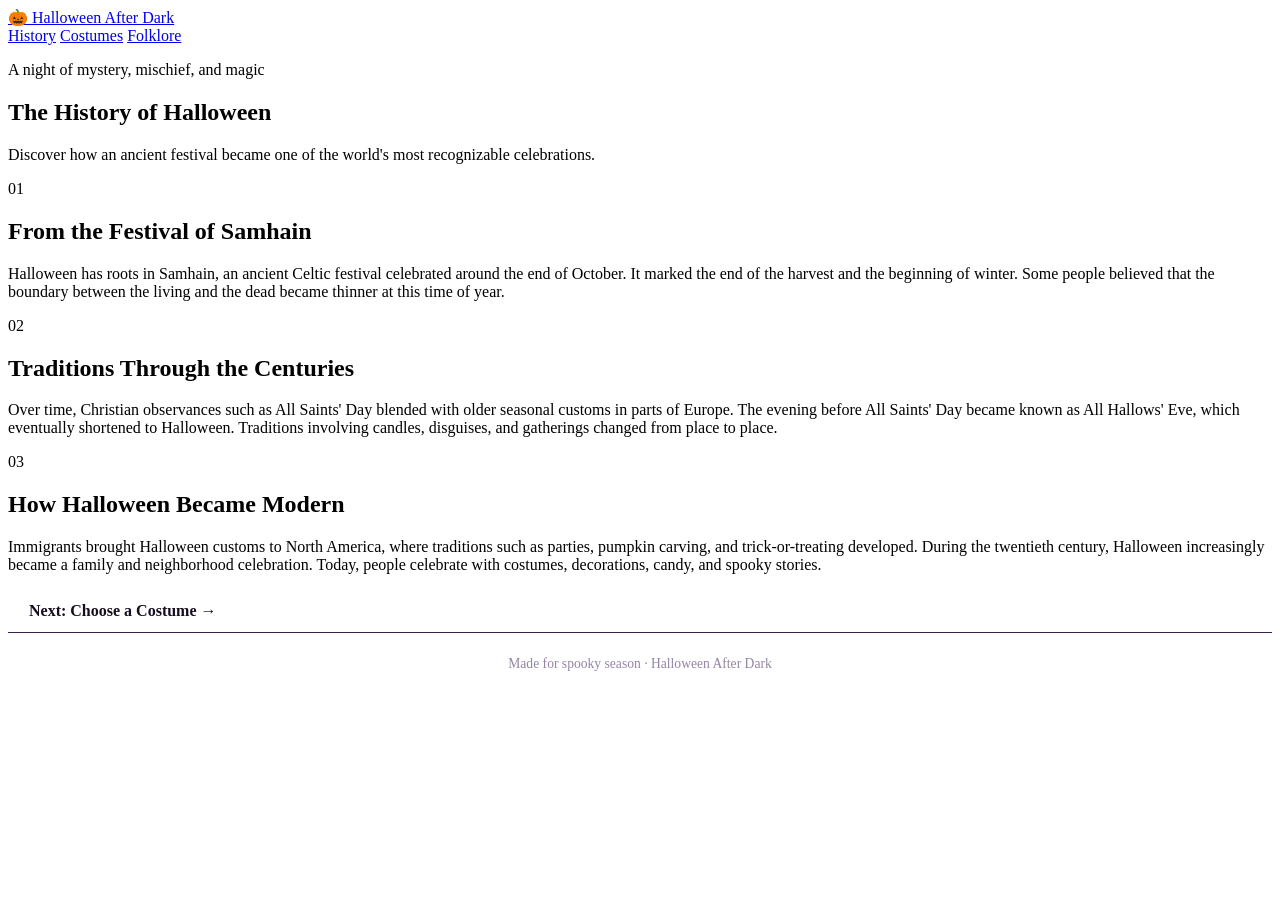
<file: index.html>
<!DOCTYPE html>
<html lang="en">
<head>
  <meta charset="UTF-8">
  <meta name="viewport" content="width=device-width, initial-scale=1.0">
  <title>Halloween After Dark | History</title>
  <link rel="stylesheet" href="style.css">
</head>
<body>
  <header class="site-header">
    <a class="logo" href="index.html">🎃 Halloween After Dark</a>
    <nav>
      <a class="active" href="index.html">History</a>
      <a href="costumes.html">Costumes</a>
      <a href="folklore.html">Folklore</a>
    </nav>
  </header>

  <main>
    <section class="hero">
      <p class="eyebrow">A night of mystery, mischief, and magic</p>
      <h1>The History of <span>Halloween</span></h1>
      <p>Discover how an ancient festival became one of the world's most recognizable celebrations.</p>
    </section>

    <section class="content">
      <article class="story-card">
        <span class="number">01</span>
        <h2>From the Festival of Samhain</h2>
        <p>
          Halloween has roots in Samhain, an ancient Celtic festival
          celebrated around the end of October. It marked the end of
          the harvest and the beginning of winter. Some people believed
          that the boundary between the living and the dead became
          thinner at this time of year.
        </p>
      </article>

      <article class="story-card">
        <span class="number">02</span>
        <h2>Traditions Through the Centuries</h2>
        <p>
          Over time, Christian observances such as All Saints' Day
          blended with older seasonal customs in parts of Europe.
          The evening before All Saints' Day became known as All
          Hallows' Eve, which eventually shortened to Halloween.
          Traditions involving candles, disguises, and gatherings
          changed from place to place.
        </p>
      </article>

      <article class="story-card">
        <span class="number">03</span>
        <h2>How Halloween Became Modern</h2>
        <p>
          Immigrants brought Halloween customs to North America,
          where traditions such as parties, pumpkin carving, and
          trick-or-treating developed. During the twentieth century,
          Halloween increasingly became a family and neighborhood
          celebration. Today, people celebrate with costumes,
          decorations, candy, and spooky stories.
        </p>
      </article>
    </section>

    <div class="page-link">
      <a class="button" href="costumes.html">Next: Choose a Costume →</a>
    </div>
  </main>

  <footer>Made for spooky season · Halloween After Dark</footer>
</body>
</html>
</file>
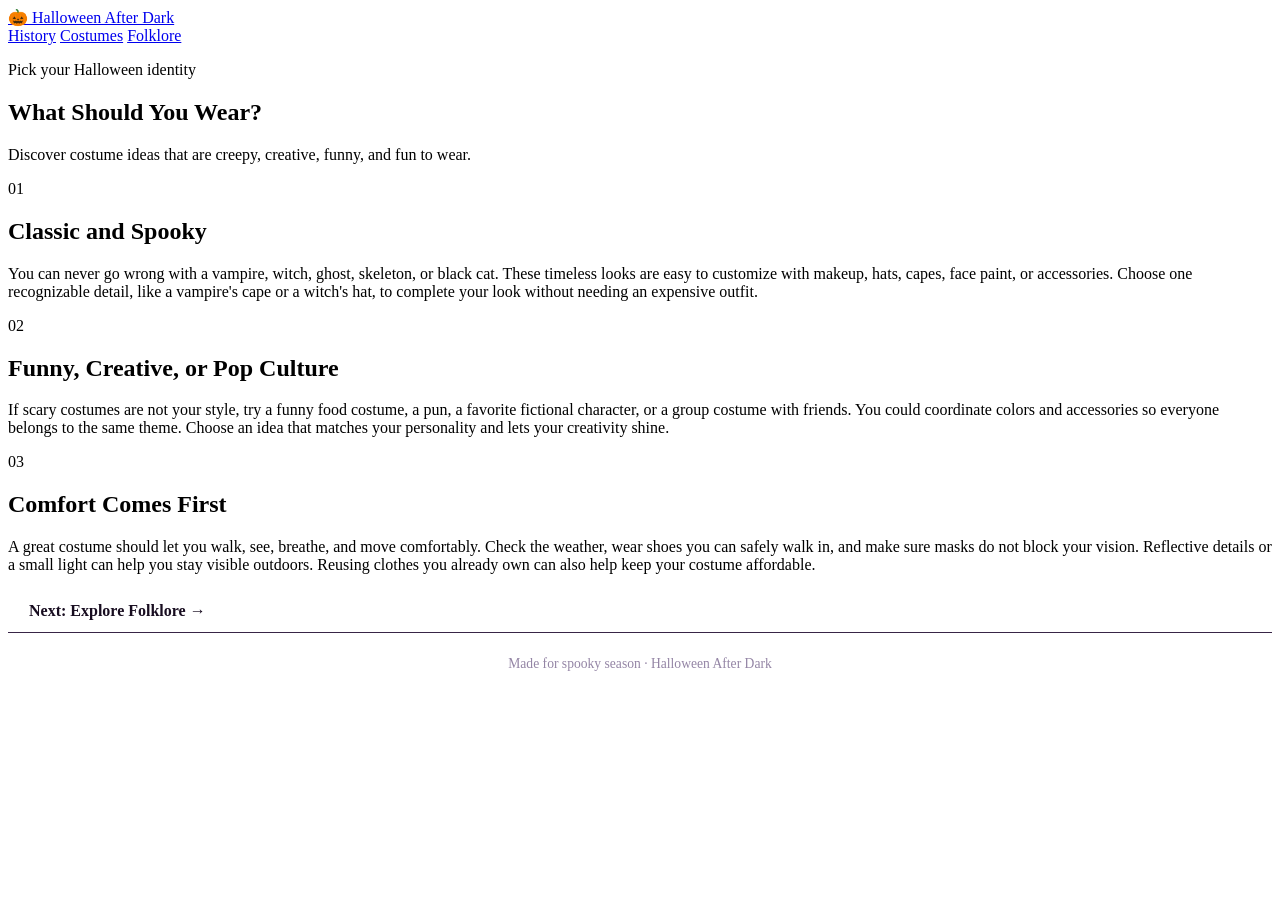
<file: costumes.html>
<!DOCTYPE html>
<html lang="en">
<head>
  <meta charset="UTF-8">
  <meta name="viewport" content="width=device-width, initial-scale=1.0">
  <title>Halloween After Dark | Costumes</title>
  <link rel="stylesheet" href="style.css">
</head>
<body>
  <header class="site-header">
    <a class="logo" href="index.html">🎃 Halloween After Dark</a>
    <nav>
      <a href="index.html">History</a>
      <a class="active" href="costumes.html">Costumes</a>
      <a href="folklore.html">Folklore</a>
    </nav>
  </header>

  <main>
    <section class="hero">
      <p class="eyebrow">Pick your Halloween identity</p>
      <h1>What Should You <span>Wear?</span></h1>
      <p>Discover costume ideas that are creepy, creative, funny, and fun to wear.</p>
    </section>

    <section class="content">
      <article class="story-card">
        <span class="number">01</span>
        <h2>Classic and Spooky</h2>
        <p>
          You can never go wrong with a vampire, witch, ghost,
          skeleton, or black cat. These timeless looks are easy
          to customize with makeup, hats, capes, face paint, or
          accessories. Choose one recognizable detail, like a
          vampire's cape or a witch's hat, to complete your look
          without needing an expensive outfit.
        </p>
      </article>

      <article class="story-card">
        <span class="number">02</span>
        <h2>Funny, Creative, or Pop Culture</h2>
        <p>
          If scary costumes are not your style, try a funny food
          costume, a pun, a favorite fictional character, or a
          group costume with friends. You could coordinate colors
          and accessories so everyone belongs to the same theme.
          Choose an idea that matches your personality and lets
          your creativity shine.
        </p>
      </article>

      <article class="story-card">
        <span class="number">03</span>
        <h2>Comfort Comes First</h2>
        <p>
          A great costume should let you walk, see, breathe, and
          move comfortably. Check the weather, wear shoes you can
          safely walk in, and make sure masks do not block your
          vision. Reflective details or a small light can help
          you stay visible outdoors. Reusing clothes you already
          own can also help keep your costume affordable.
        </p>
      </article>
    </section>

    <div class="page-link">
      <a class="button" href="folklore.html">Next: Explore Folklore →</a>
    </div>
  </main>

  <footer>Made for spooky season · Halloween After Dark</footer>
</body>
</html>
</file>
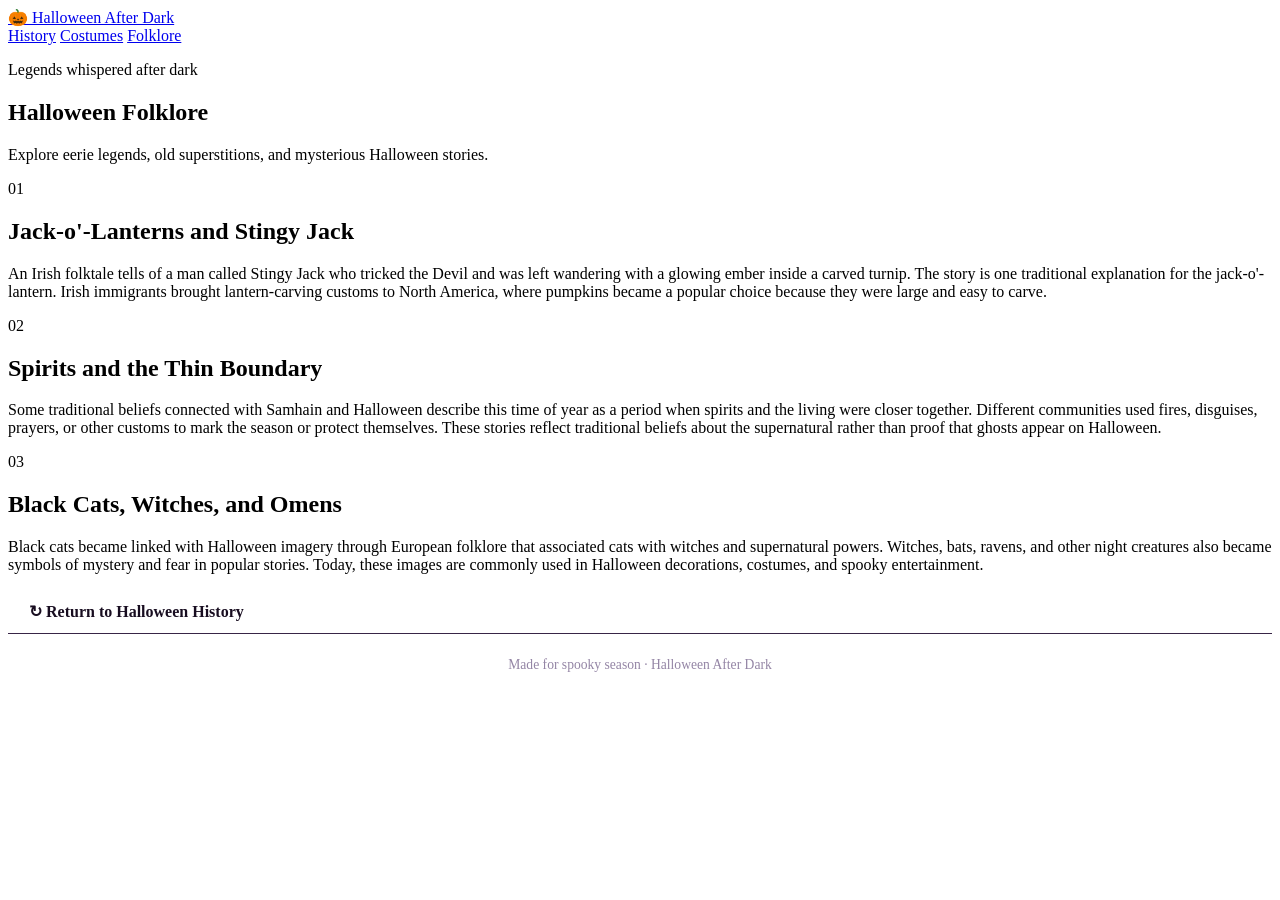
<file: folklore.html>
<!DOCTYPE html>
<html lang="en">
<head>
  <meta charset="UTF-8">
  <meta name="viewport" content="width=device-width, initial-scale=1.0">
  <title>Halloween After Dark | Folklore</title>
  <link rel="stylesheet" href="style.css">
</head>
<body>
  <header class="site-header">
    <a class="logo" href="index.html">🎃 Halloween After Dark</a>
    <nav>
      <a href="index.html">History</a>
      <a href="costumes.html">Costumes</a>
      <a class="active" href="folklore.html">Folklore</a>
    </nav>
  </header>

  <main>
    <section class="hero">
      <p class="eyebrow">Legends whispered after dark</p>
      <h1>Halloween <span>Folklore</span></h1>
      <p>Explore eerie legends, old superstitions, and mysterious Halloween stories.</p>
    </section>

    <section class="content">
      <article class="story-card">
        <span class="number">01</span>
        <h2>Jack-o'-Lanterns and Stingy Jack</h2>
        <p>
          An Irish folktale tells of a man called Stingy Jack who
          tricked the Devil and was left wandering with a glowing
          ember inside a carved turnip. The story is one traditional
          explanation for the jack-o'-lantern. Irish immigrants
          brought lantern-carving customs to North America, where
          pumpkins became a popular choice because they were large
          and easy to carve.
        </p>
      </article>

      <article class="story-card">
        <span class="number">02</span>
        <h2>Spirits and the Thin Boundary</h2>
        <p>
          Some traditional beliefs connected with Samhain and
          Halloween describe this time of year as a period when
          spirits and the living were closer together. Different
          communities used fires, disguises, prayers, or other
          customs to mark the season or protect themselves.
          These stories reflect traditional beliefs about the
          supernatural rather than proof that ghosts appear
          on Halloween.
        </p>
      </article>

      <article class="story-card">
        <span class="number">03</span>
        <h2>Black Cats, Witches, and Omens</h2>
        <p>
          Black cats became linked with Halloween imagery through
          European folklore that associated cats with witches and
          supernatural powers. Witches, bats, ravens, and other
          night creatures also became symbols of mystery and fear
          in popular stories. Today, these images are commonly
          used in Halloween decorations, costumes, and spooky
          entertainment.
        </p>
      </article>
    </section>

    <div class="page-link">
      <a class="button" href="index.html">↻ Return to Halloween History</a>
    </div>
  </main>

  <footer>Made for spooky season · Halloween After Dark</footer>
</body>
</html>
</file>
<file: style.css>
.button {
  display: inline-block;
  color: #180d20;
  background: var(--orange);
  text-decoration: none;
  font-weight: 700;
  padding: 12px 21px;
  border-radius: 999px;
  transition: transform .2s, background .2s;
}

.button:hover {
  background: var(--gold);
  transform: translateY(-2px);
}

footer {
  border-top: 1px solid #382546;
  text-align: center;
  color: #9485a5;
  padding: 23px;
  font-size: .85rem;
}

@media (max-width: 780px) {
  .content {
    grid-template-columns: 1fr;
    max-width: 600px;
  }

  .hero {
    margin-top: 18px;
  }

  .site-header {
    justify-content: center;
  }

  nav {
    justify-content: center;
  }
}
</file>
